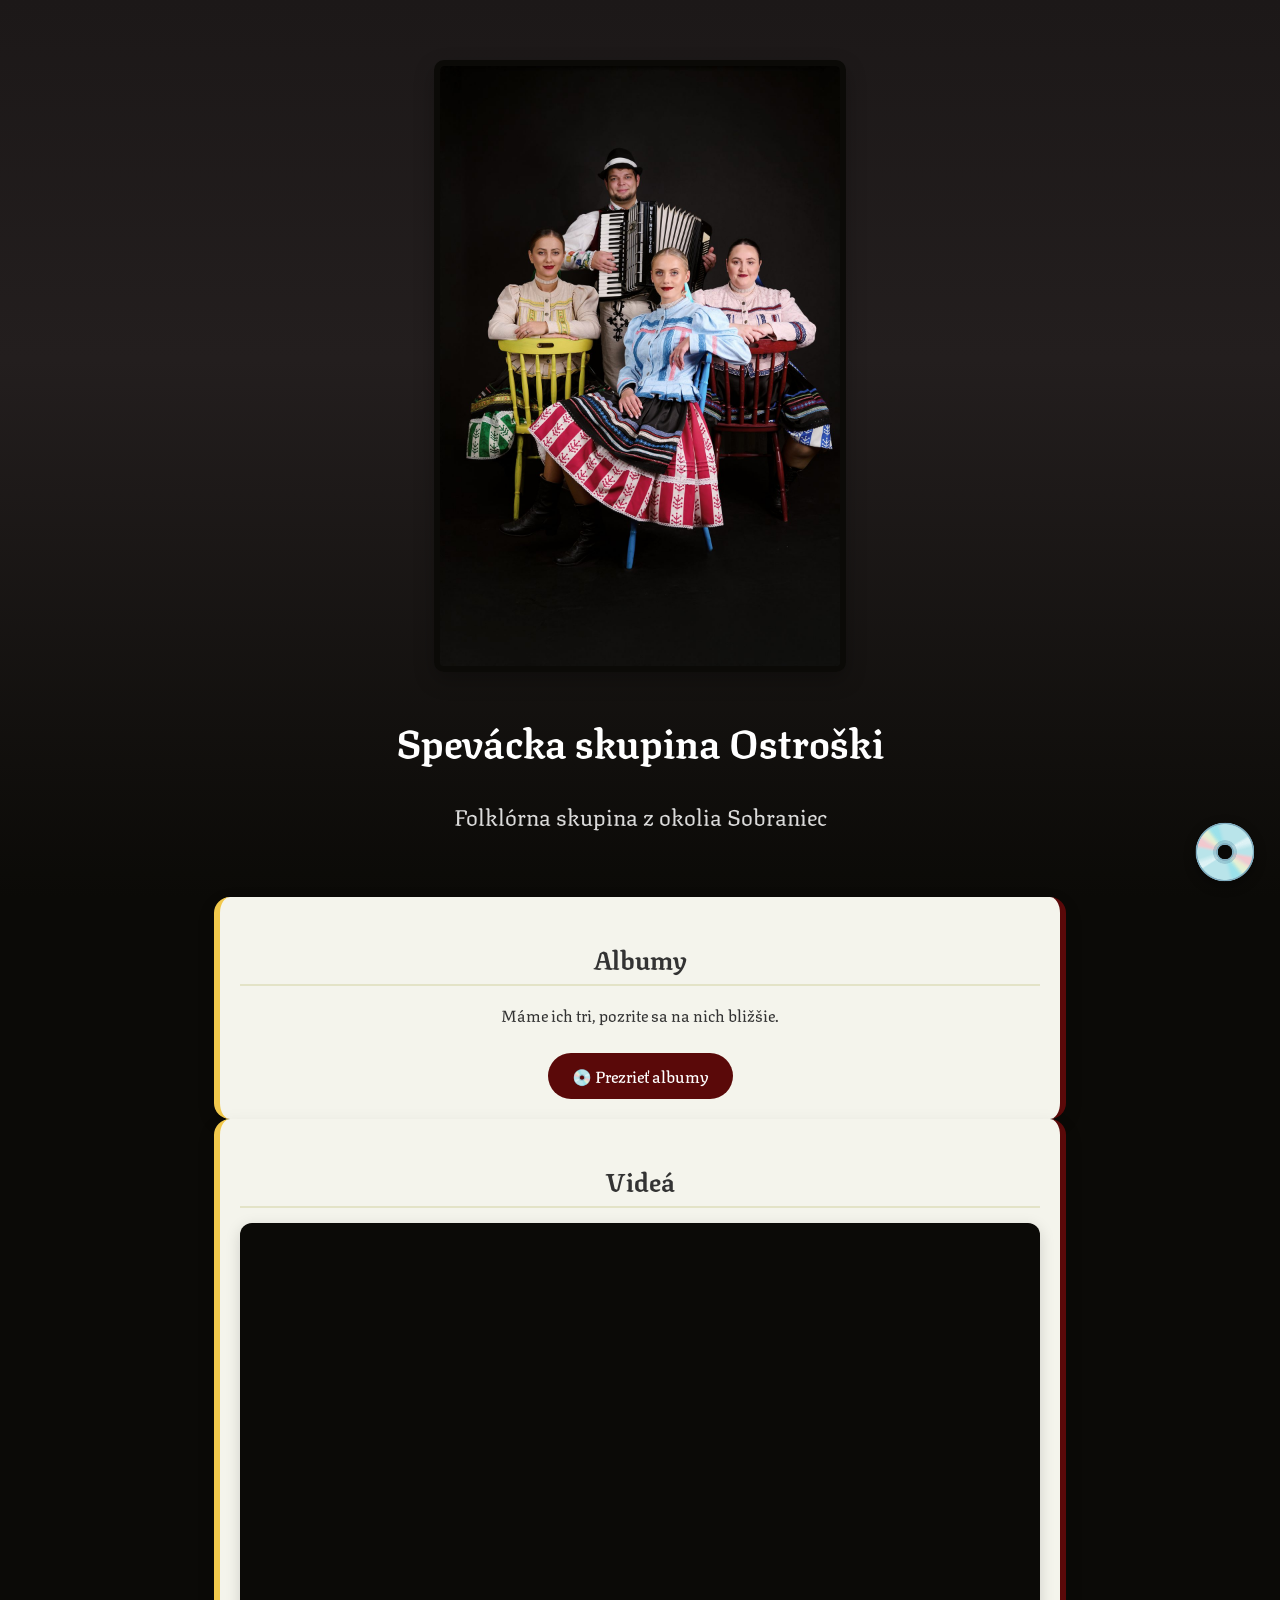
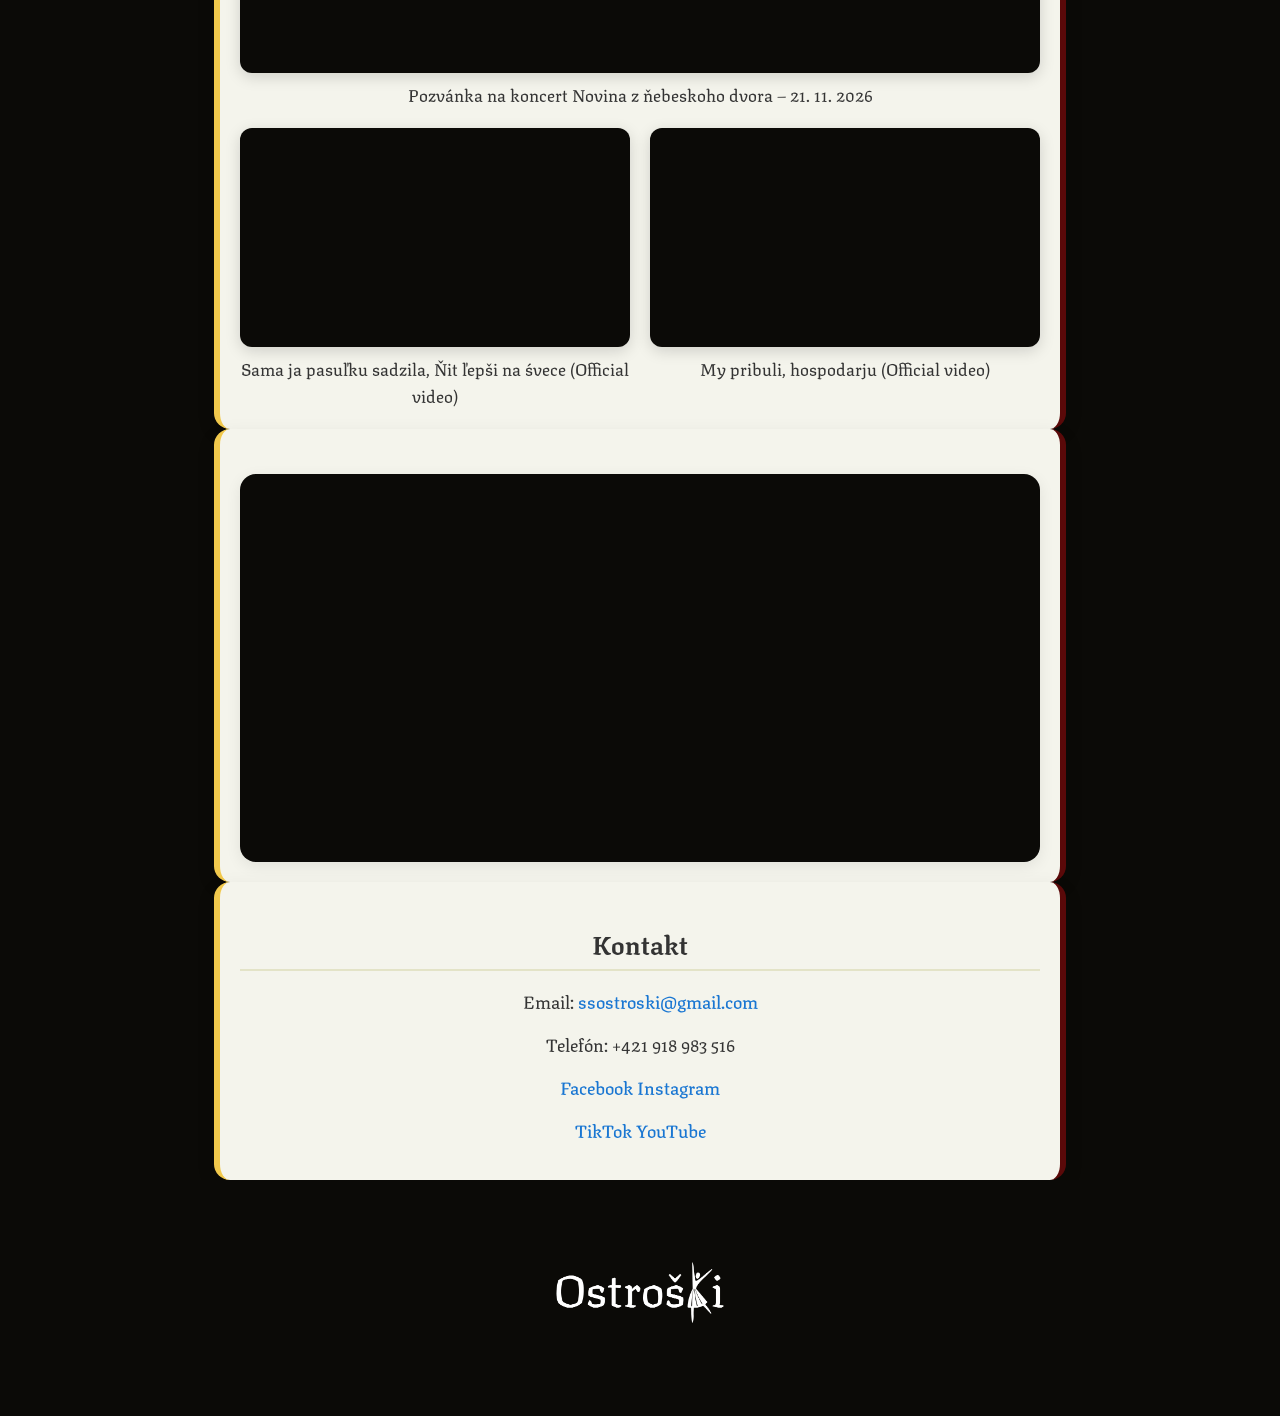
<file: index.html>
<!DOCTYPE html>
<html lang="en">

<head>
    <meta charset="UTF-8">
    <meta name="viewport" content="width=device-width, initial-scale=1.0">
    <meta name="description" content="Official website of Spevácka skupina Ostroški, a folk music group from Slovakia.">
    <title>Spevácka skupina Ostroški</title>
    <link rel="stylesheet" href="styles.css">
    <script async src="https://tally.so/widgets/embed.js"></script>
</head>

<body>
    <header>
        <div class="container header-content">
            <img src="images/profile.jpg" alt="Spevácka skupina Ostroški Profile Photo" class="profile-photo">
            <h1>Spevácka skupina Ostroški</h1>
            <p>Folklórna skupina z okolia Sobraniec</p>
        </div>
    </header>

    <main>
        <section id="albums-link" class="container">
            <h2>Albumy</h2>
            <p>Máme ich tri, pozrite sa na nich bližšie.</p>
            <a class="button-link" href="albumy.html">💿 Prezrieť albumy</a>
        </section>
        <section id="videos" class="container">
            <h2>Videá</h2>
            <div class="video-grid">
                <figure class="video-item video-featured">
                    <div class="video-frame">
                        <iframe src="https://www.youtube-nocookie.com/embed/9UH-bLsERMo"
                            title="Pozvánka na koncert Novina z ňebeskoho dvora 21. 11. 2026" loading="lazy"
                            allowfullscreen referrerpolicy="strict-origin-when-cross-origin"
                            allow="accelerometer; encrypted-media; gyroscope; picture-in-picture"></iframe>
                    </div>
                    <figcaption>Pozvánka na koncert Novina z ňebeskoho dvora – 21. 11. 2026</figcaption>
                </figure>
                <figure class="video-item">
                    <div class="video-frame">
                        <iframe src="https://www.youtube-nocookie.com/embed/85S2YMyAN5Q"
                            title="Oficiálne video Speváckej skupiny Ostroški" loading="lazy" allowfullscreen
                            referrerpolicy="strict-origin-when-cross-origin"
                            allow="accelerometer; encrypted-media; gyroscope; picture-in-picture"></iframe>
                    </div>
                    <figcaption>Sama ja pasuľku sadzila, Ňit ľepši na śvece (Official video)</figcaption>
                </figure>
                <figure class="video-item">
                    <div class="video-frame">
                        <iframe src="https://www.youtube-nocookie.com/embed/8zAnqYMQ9qM"
                            title="Staršie vianočné video Speváckej skupiny Ostroški" loading="lazy" allowfullscreen
                            referrerpolicy="strict-origin-when-cross-origin"
                            allow="accelerometer; encrypted-media; gyroscope; picture-in-picture"></iframe>
                    </div>
                    <figcaption>My pribuli, hospodarju (Official video)</figcaption>
                </figure>
            </div>
        </section>
        <section id="spotify" class="container">
            <div class="spotify-embed">
                <iframe data-testid="embed-iframe" style="border-radius:12px"
                    src="https://open.spotify.com/embed/artist/2Z5JbWBkMfXVo262PdVGK5?utm_source=generator&theme=0"
                    width="100%" height="352" frameborder="0" allowfullscreen
                    allow="autoplay; clipboard-write; encrypted-media; fullscreen; picture-in-picture" loading="lazy">
                </iframe>
            </div>
        </section>
        <section id="contact" class="container">
            <h2>Kontakt</h2>
            <ul>
                <li>Email: <a href="mailto:ssostroski@gmail.com">ssostroski@gmail.com</a></li>
                <li>Telefón: +421 918 983 516</li>
                <li><a href="https://facebook.com/ssostroski" target="_blank">Facebook </a>
                    <a href="https://instagram.com/ss_ostroski" target="_blank">Instagram</a>
                </li>
                <li><a href="https://tiktok.com/@ssostroski" target="_blank">TikTok </a>
                    <a href="https://youtube.com/c/spevackaskupinaostroski" target="_blank">YouTube</a>
                </li>
            </ul>
            <button class="tally-button" aria-label="Objednať CD" title="Objednať CD" data-tally-open="OQlZyM"
                data-tally-width="450" data-tally-overlay="1" data-tally-emoji-text="💿"
                data-tally-emoji-animation="tada">💿</button>
        </section>

    </main>

    <footer>
        <div class="container">
            <img src="images/logo.png" alt="Ostroški logo" class="logo">

        </div>
    </footer>
</body>

</html>
</file>
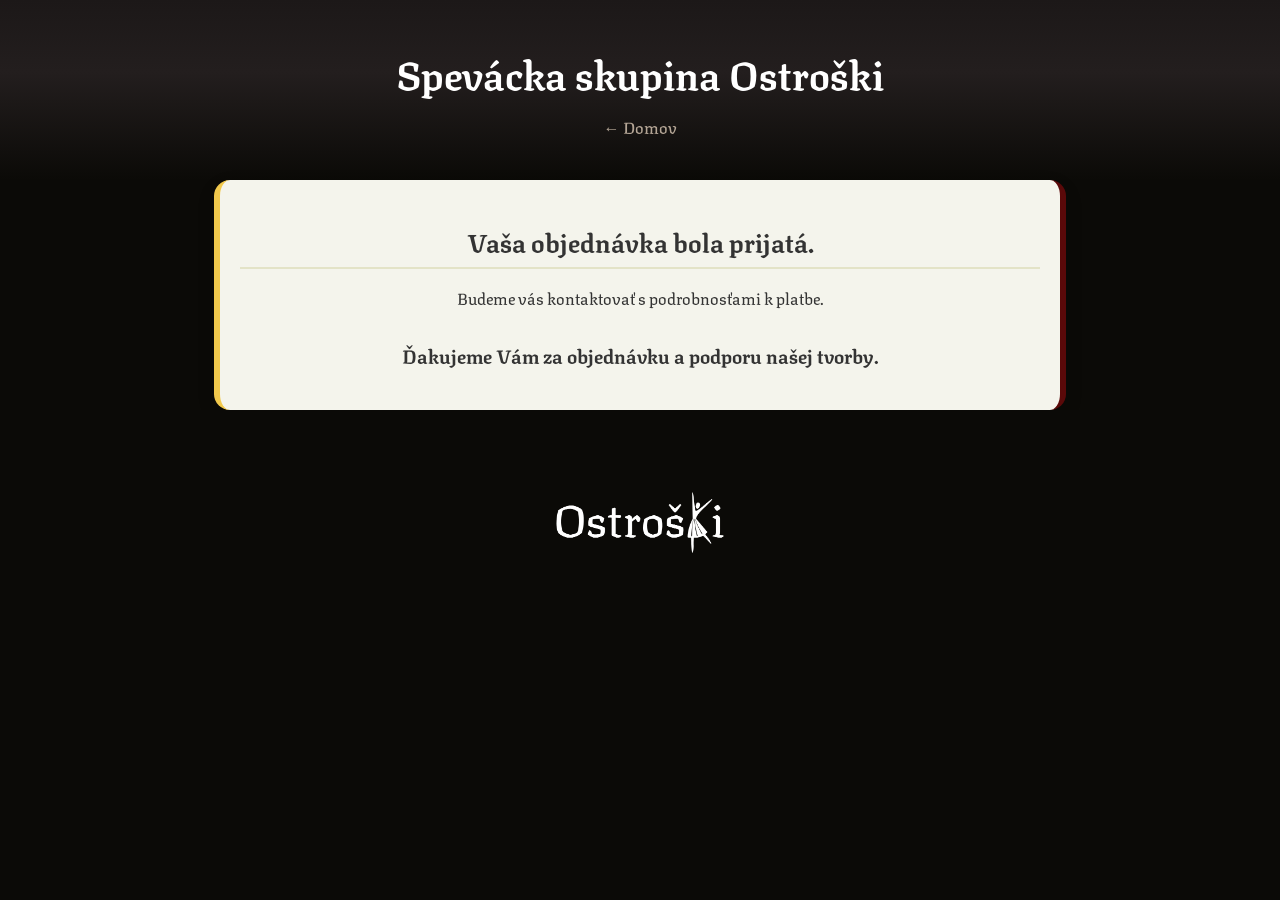
<file: orders/index.html>
<!DOCTYPE html>
<html lang="sk">

<head>
    <meta charset="UTF-8">
    <meta name="viewport" content="width=device-width, initial-scale=1.0">
    <meta name="robots" content="noindex, nofollow">
    <meta name="referrer" content="no-referrer">
    <title>Objednávka prijatá | Ostroški</title>
    <link rel="stylesheet" href="../styles.css">
    <style>
        .order-total {
            font-size: 2.2em;
            font-weight: 700;
            margin: 10px 0 20px;
            color: var(--accent-red);
        }

        /* Payment instructions (up-front payment): both boxes share the same width, padding and type size */
        .order-payment {
            display: flex;
            flex-direction: column;
            align-items: center;
            gap: 12px;
            margin: 20px 0;
        }

        .order-payment[hidden] {
            display: none;
        }

        .order-box {
            box-sizing: border-box;
            width: 100%;
            max-width: 460px;
            margin: 0;
            padding: 14px 20px;
            border-radius: 10px;
            text-align: center;
            word-break: break-word;
        }

        .order-box-label {
            display: block;
            margin-bottom: 4px;
            font-size: 0.8em;
            text-transform: uppercase;
            letter-spacing: 0.08em;
            opacity: 0.75;
        }

        .order-box-value {
            display: block;
            font-size: 1.2em;
            font-weight: 700;
        }

        .order-iban {
            background: var(--accent-dark);
            color: #fff;
        }

        .order-iban .order-box-value {
            letter-spacing: 0.04em;
            user-select: all;
        }

        .order-name-note {
            background: var(--accent-yellow);
            color: var(--accent-dark);
        }

        .order-note {
            margin: 0 0 20px;
        }

        .order-thanks {
            margin-top: 30px;
            font-size: 1.2em;
            font-weight: 700;
        }
    </style>
</head>

<body>
    <header class="page-header">
        <div class="container header-content">
            <h1>Spevácka skupina Ostroški</h1>
            <a class="back-link" href="../index.html">&larr; Domov</a>
        </div>
    </header>

    <main>
        <section id="order" class="container" aria-live="polite">
            <h2 id="order-title">Vaša objednávka bola prijatá.</h2>
            <p>Celková suma:</p>
            <p class="order-total" id="order-total"></p>
            <p id="order-message"></p>
            <div class="order-payment" id="order-payment" hidden>
                <p class="order-box order-iban">
                    <span class="order-box-label">IBAN</span>
                    <span class="order-box-value">SK86 0900 0000 0051 5604 3931</span>
                </p>
                <p class="order-box order-name-note">
                    <span class="order-box-label">Dôležité</span>
                    <span class="order-box-value">Do poznámky k platbe uveďte Vaše meno.</span>
                </p>
            </div>
            <p class="order-note" id="order-note"></p>
            <noscript>
                <p>Vaša objednávka bola prijatá. Ak sa vám nezobrazuje celková suma, zapnite si prosím JavaScript
                    alebo nás kontaktujte na ssostroski@gmail.com.</p>
            </noscript>
            <p class="order-thanks">Ďakujeme Vám za objednávku a podporu našej tvorby.</p>
        </section>
    </main>

    <footer>
        <div class="container">
            <img src="../images/logo.png" alt="Ostroški logo" class="logo">
        </div>
    </footer>

    <script>
        // Landing page for Tally redirect:
        //   /orders/?total=@total&payment=@payment
        // total   - price, e.g. 12, 12.5 or 12,50
        // payment - answer of the payment-method question; anything containing "dobierk" means cash on delivery,
        //           anything containing "vopred", "prevod" or "ucet" means up-front bank transfer.
        // If payment is missing or unknown, a neutral confirmation without payment instructions is shown.
        (function () {
            var params = new URLSearchParams(location.search);

            function parseTotal(raw) {
                if (raw === null) return null;
                var s = raw.replace(/[\s\u00a0]/g, '').replace(/€|eur/gi, '').replace(',', '.');
                if (!/^\d{1,6}(\.\d{1,2})?$/.test(s)) return null;
                var n = Number(s);
                return n > 0 ? n : null;
            }

            function parsePayment(raw) {
                if (raw === null) return null;
                var s = raw.normalize('NFD').replace(/[\u0300-\u036f]/g, '').toLowerCase();
                if (s.indexOf('dobierk') !== -1) return 'dobierka';
                if (/vopred|prevod|ucet/.test(s)) return 'vopred';
                return null;
            }

            var total = parseTotal(params.get('total'));
            var payment = parsePayment(params.get('payment'));

            var totalEl = document.getElementById('order-total');
            var messageEl = document.getElementById('order-message');
            var noteEl = document.getElementById('order-note');

            if (total === null) {
                totalEl.parentNode.removeChild(totalEl.previousElementSibling);
                totalEl.parentNode.removeChild(totalEl);
                messageEl.textContent = 'Budeme vás kontaktovať s podrobnosťami k platbe.';
                return;
            }

            var amount = new Intl.NumberFormat('sk-SK', { style: 'currency', currency: 'EUR' }).format(total);
            totalEl.textContent = amount;

            if (payment === 'vopred') {
                messageEl.textContent = 'Pošlite prosím sumu ' + amount + ' na účet:';
                document.getElementById('order-payment').hidden = false;
                noteEl.textContent = 'Zásielku odošleme po prijatí platby.';
            } else if (payment === 'dobierka') {
                messageEl.textContent = 'Sumu ' + amount + ' uhradíte pri prevzatí zásielky (dobierka).';
            } else {
                messageEl.textContent = 'Budeme vás kontaktovať s podrobnosťami k platbe.';
            }
        })();
    </script>
</body>

</html>
</file>
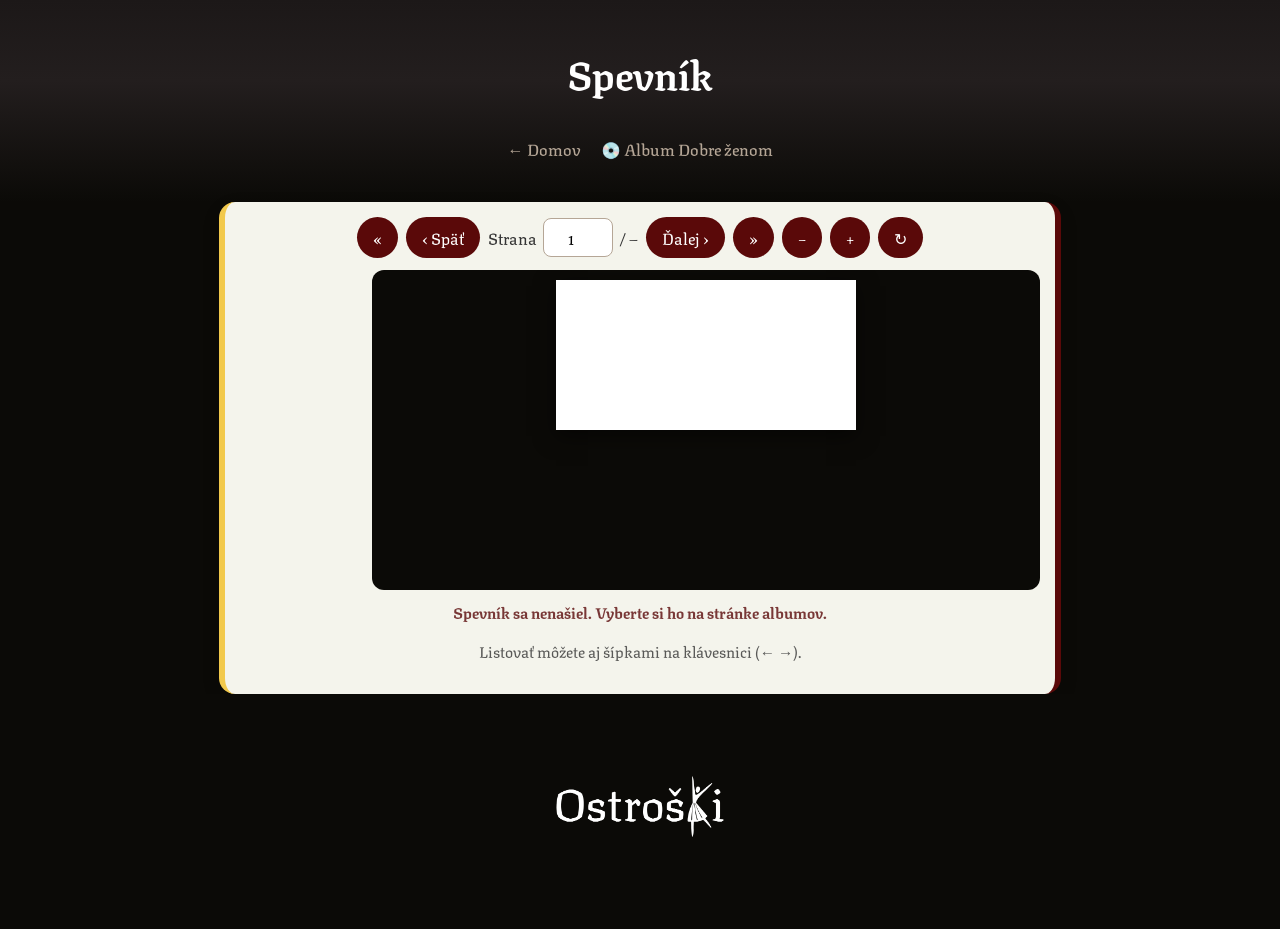
<file: spevnik.html>
<!DOCTYPE html>
<html lang="sk">

<head>
    <meta charset="UTF-8">
    <meta name="viewport" content="width=device-width, initial-scale=1.0">
    <meta name="description" content="Interaktívny spevník - Spevácka skupina Ostroški.">
    <title>Spevník | Ostroški</title>
    <link rel="stylesheet" href="styles.css">
    <style>
        .ebook-header-links {
            display: flex;
            justify-content: center;
            gap: 20px;
            flex-wrap: wrap;
        }

        #ebook {
            padding: 15px;
        }

        .ebook-toolbar {
            display: flex;
            align-items: center;
            justify-content: center;
            gap: 8px;
            flex-wrap: wrap;
            margin-bottom: 12px;
        }

        .ebook-toolbar button {
            padding: 8px 16px;
            background: var(--accent-red);
            color: #fff;
            border: none;
            border-radius: 999px;
            font-family: inherit;
            font-size: 1em;
            font-weight: 400;
            cursor: pointer;
        }

        .ebook-toolbar button:hover:not(:disabled) {
            background: var(--accent-dark);
            text-decoration: none;
        }

        .ebook-toolbar button:disabled {
            opacity: 0.35;
            cursor: default;
        }

        .ebook-toolbar button:focus-visible,
        .ebook-toolbar input:focus-visible {
            outline: 2px solid var(--accent-blue);
            outline-offset: 2px;
        }

        .page-indicator {
            display: inline-flex;
            align-items: center;
            gap: 6px;
        }

        .page-indicator input {
            width: 3.5em;
            padding: 6px;
            font-family: inherit;
            font-size: 1em;
            text-align: center;
            border: 1px solid var(--accent-taupe);
            border-radius: 8px;
        }

        .ebook-layout {
            display: grid;
            grid-template-columns: 120px 1fr;
            gap: 12px;
            align-items: start;
        }

        .ebook-thumbs {
            display: flex;
            flex-direction: column;
            gap: 8px;
            max-height: 75vh;
            overflow-y: auto;
            padding-right: 4px;
        }

        .thumb {
            display: flex;
            flex-direction: column;
            flex-shrink: 0;
            align-items: center;
            padding: 4px;
            background: none;
            border: 2px solid transparent;
            border-radius: 6px;
            font-family: inherit;
            font-size: 0.8em;
            cursor: pointer;
            color: #333;
            min-height: 60px;
        }

        .thumb canvas {
            flex-shrink: 0;
            width: 100%;
            height: auto;
            background: #fff;
            box-shadow: 0 2px 6px rgba(0, 0, 0, 0.25);
        }

        .thumb.active {
            border-color: var(--accent-red);
        }

        .ebook-stage {
            background: var(--accent-dark);
            border-radius: 12px;
            padding: 10px;
            min-height: 300px;
            display: flex;
            justify-content: center;
            align-items: flex-start;
            overflow: auto;
            max-height: 80vh;
        }

        #page-canvas {
            display: block;
            background: #fff;
            box-shadow: 0 6px 20px rgba(0, 0, 0, 0.5);
            transition: opacity 0.15s ease;
        }

        #page-canvas.loading {
            opacity: 0.4;
        }

        .ebook-status {
            margin-top: 10px;
            font-size: 0.95em;
            opacity: 0.8;
        }

        .ebook-error {
            color: var(--accent-red);
            font-weight: 700;
        }

        @media (max-width: 700px) {
            .ebook-layout {
                grid-template-columns: 1fr;
            }

            .ebook-thumbs {
                flex-direction: row;
                max-height: none;
                overflow-x: auto;
                overflow-y: hidden;
                padding: 0 0 6px;
                order: 2;
            }

            .thumb {
                flex: 0 0 80px;
            }
        }
    </style>
</head>

<body>
    <header class="page-header">
        <div class="container header-content">
            <h1>Spevník</h1>
            <p id="album-title"></p>
            <div class="ebook-header-links">
                <a class="back-link" href="index.html">&larr; Domov</a>
                <a class="back-link" href="albumy.html#album-2">💿 Album Dobre ženom</a>
            </div>
        </div>
    </header>

    <main>
        <section id="ebook" class="container">
            <div class="ebook-toolbar" role="toolbar" aria-label="Ovládanie spevníka">
                <button type="button" id="btn-first" aria-label="Prvá strana">&laquo;</button>
                <button type="button" id="btn-prev" aria-label="Predchádzajúca strana">&lsaquo; Späť</button>
                <span class="page-indicator">
                    <label for="page-input">Strana</label>
                    <input type="number" id="page-input" min="1" value="1" inputmode="numeric">
                    <span>/ <span id="page-count">–</span></span>
                </span>
                <button type="button" id="btn-next" aria-label="Nasledujúca strana">Ďalej &rsaquo;</button>
                <button type="button" id="btn-last" aria-label="Posledná strana">&raquo;</button>
                <button type="button" id="btn-zoom-out" aria-label="Oddialiť">&minus;</button>
                <button type="button" id="btn-zoom-in" aria-label="Priblížiť">+</button>
                <button type="button" id="btn-fit" aria-label="Obnoviť priblíženie" title="Obnoviť priblíženie">&#8635;</button>
            </div>

            <div class="ebook-layout">
                <nav class="ebook-thumbs" id="thumbs" aria-label="Miniatúry strán"></nav>
                <div class="ebook-stage" id="stage">
                    <canvas id="page-canvas" aria-label="Strana spevníka"></canvas>
                </div>
            </div>
            <p class="ebook-status" id="status" role="status" aria-live="polite">Načítavam spevník…</p>
            <p class="ebook-status">Listovať môžete aj šípkami na klávesnici (&larr; &rarr;).</p>
        </section>
    </main>

    <footer>
        <div class="container">
            <img src="images/logo.png" alt="Ostroški logo" class="logo">
        </div>
    </footer>

    <script type="module">
        import * as pdfjsLib from './vendor/pdfjs/pdf.min.mjs';

        pdfjsLib.GlobalWorkerOptions.workerSrc = './vendor/pdfjs/pdf.worker.min.mjs';

        // Songbooks selectable via spevnik.html?album=<key>. Only keys listed here are accepted.
        const SONGBOOKS = {
            // hide: original view numbers (1-based, halves counted separately) to skip, e.g. blank pages
            'dobre-zenom': { title: 'Dobre ženom', pdf: 'pdf/Spevnik_dobre_zenom.pdf', hide: [2, 23] },
            'novina': { title: 'Novina z ňebeskoho dvora', pdf: 'pdf/Spevnik_novina_z_nebeskoho_dvora.pdf' }
        };
        const albumKey = new URLSearchParams(location.search).get('album');
        const songbook = Object.hasOwn(SONGBOOKS, albumKey) ? SONGBOOKS[albumKey] : null;

        const canvas = document.getElementById('page-canvas');
        const stage = document.getElementById('stage');
        const thumbs = document.getElementById('thumbs');
        const status = document.getElementById('status');
        const pageInput = document.getElementById('page-input');
        const pageCount = document.getElementById('page-count');
        const btn = id => document.getElementById(id);

        let pdf = null;
        let views = []; // { pageNum, half: null | 0 | 1, w, h } - w/h in PDF units at scale 1
        let current = 1; // 1-based index into views
        let zoom = 1; // multiplier on top of "fit to width"
        let renderTask = null;
        let renderToken = 0;

        // Spreads (landscape pages) are shown as two halves; the first and last page stay whole.
        // Views listed in `hide` are dropped, so the remaining views are renumbered continuously.
        async function buildViews(hide = []) {
            views = [];
            for (let n = 1; n <= pdf.numPages; n++) {
                const base = (await pdf.getPage(n)).getViewport({ scale: 1 });
                const split = n > 1 && n < pdf.numPages && base.width > base.height;
                if (split) {
                    views.push({ pageNum: n, half: 0, w: base.width / 2, h: base.height });
                    views.push({ pageNum: n, half: 1, w: base.width / 2, h: base.height });
                } else {
                    views.push({ pageNum: n, half: null, w: base.width, h: base.height });
                }
            }
            views = views.filter((_, i) => !hide.includes(i + 1));
        }

        // Render one view into the given canvas at the given scale (device pixels per PDF unit).
        function renderView(view, page, targetCanvas, scale) {
            const viewport = page.getViewport({
                scale,
                offsetX: view.half === 1 ? -view.w * scale : 0
            });
            targetCanvas.width = Math.floor(view.w * scale);
            targetCanvas.height = Math.floor(view.h * scale);
            return page.render({ canvas: targetCanvas, canvasContext: targetCanvas.getContext('2d'), viewport });
        }

        function fitScale(view) {
            const available = Math.max(stage.clientWidth - 20, 200);
            return (available / view.w) * zoom;
        }

        async function renderPage() {
            const token = ++renderToken;
            if (renderTask) renderTask.cancel();
            canvas.classList.add('loading');
            const view = views[current - 1];
            const page = await pdf.getPage(view.pageNum);
            if (token !== renderToken) return;

            const scale = fitScale(view);
            const dpr = window.devicePixelRatio || 1;
            renderTask = renderView(view, page, canvas, scale * dpr);
            canvas.style.width = Math.floor(view.w * scale) + 'px';
            canvas.style.height = Math.floor(view.h * scale) + 'px';
            try {
                await renderTask.promise;
                if (token === renderToken) canvas.classList.remove('loading');
            } catch (e) {
                if (e?.name !== 'RenderingCancelledException') showError();
            }
        }

        function updateUi() {
            pageInput.value = current;
            btn('btn-first').disabled = btn('btn-prev').disabled = current <= 1;
            btn('btn-next').disabled = btn('btn-last').disabled = current >= views.length;
            thumbs.querySelectorAll('.thumb').forEach((t, i) => {
                const active = i + 1 === current;
                t.classList.toggle('active', active);
                if (active) t.setAttribute('aria-current', 'page'); else t.removeAttribute('aria-current');
            });
            const active = thumbs.querySelector('.thumb.active');
            if (active) active.scrollIntoView({ block: 'nearest', inline: 'nearest' });
            history.replaceState(null, '', '#strana-' + current);
        }

        function goTo(n) {
            n = Math.min(Math.max(parseInt(n, 10) || 1, 1), views.length);
            current = n;
            updateUi();
            renderPage();
        }

        function showError() {
            status.textContent = 'Spevník sa nepodarilo načítať. Skúste stránku obnoviť.';
            status.classList.add('ebook-error');
        }

        // One thumbnail per view (half page); each canvas gets the view's full height.
        async function buildThumbnails() {
            const observer = new IntersectionObserver(async entries => {
                for (const entry of entries) {
                    if (!entry.isIntersecting) continue;
                    observer.unobserve(entry.target);
                    const view = views[Number(entry.target.dataset.page) - 1];
                    const page = await pdf.getPage(view.pageNum);
                    const c = entry.target.querySelector('canvas');
                    await renderView(view, page, c, 140 / view.w).promise;
                }
            }, { root: null, rootMargin: '200px' });

            for (let i = 1; i <= views.length; i++) {
                const b = document.createElement('button');
                b.type = 'button';
                b.className = 'thumb';
                b.dataset.page = i;
                b.setAttribute('aria-label', 'Prejsť na stranu ' + i);
                const c = document.createElement('canvas');
                c.style.aspectRatio = views[i - 1].w + ' / ' + views[i - 1].h;
                b.append(c, document.createTextNode(String(i)));
                b.addEventListener('click', () => goTo(i));
                thumbs.append(b);
                observer.observe(b);
            }
        }

        function initialPage() {
            const m = /^#strana-(\d+)$/.exec(location.hash);
            return m ? Number(m[1]) : 1;
        }

        btn('btn-first').addEventListener('click', () => goTo(1));
        btn('btn-prev').addEventListener('click', () => goTo(current - 1));
        btn('btn-next').addEventListener('click', () => goTo(current + 1));
        btn('btn-last').addEventListener('click', () => goTo(views.length));
        btn('btn-zoom-in').addEventListener('click', () => { zoom = Math.min(zoom + 0.25, 3); renderPage(); });
        btn('btn-zoom-out').addEventListener('click', () => { zoom = Math.max(zoom - 0.25, 0.5); renderPage(); });
        btn('btn-fit').addEventListener('click', () => { zoom = 1; renderPage(); });
        pageInput.addEventListener('change', () => goTo(pageInput.value));
        document.addEventListener('keydown', e => {
            if (!pdf || e.target === pageInput) return;
            if (e.key === 'ArrowRight') goTo(current + 1);
            if (e.key === 'ArrowLeft') goTo(current - 1);
        });

        let resizeTimer;
        window.addEventListener('resize', () => {
            clearTimeout(resizeTimer);
            resizeTimer = setTimeout(() => pdf && renderPage(), 150);
        });

        if (!songbook) {
            status.textContent = 'Spevník sa nenašiel. Vyberte si ho na stránke albumov.';
            status.classList.add('ebook-error');
        } else try {
            document.getElementById('album-title').textContent = songbook.title;
            document.title = 'Spevník | ' + songbook.title + ' | Ostroški';
            pdf = await pdfjsLib.getDocument({ url: songbook.pdf, standardFontDataUrl: './vendor/pdfjs/standard_fonts/' }).promise;
            await buildViews(songbook.hide);
            pageCount.textContent = views.length;
            pageInput.max = views.length;
            status.textContent = '';
            await buildThumbnails();
            goTo(initialPage());
        } catch (e) {
            showError();
        }
    </script>
</body>

</html>
</file>
<file: styles.css>
@font-face {
    font-family: 'Texturina';
    src: url('fonts/Texturina-VariableFont_opsz,wght.ttf') format('truetype');
}

:root {
    --accent-red: #5a0909;
    --accent-blue: #1976d2;
    --accent-yellow: #f2c94c;
    --accent-dark: #0b0a07;
    --accent-cream: #f4f4ec;
    --accent-taupe: #b5a696
}

body {
    font-family: 'Texturina', Arial, sans-serif;
    margin: 0;
    padding: 0;
    background-color: #0b0a07;
    color: #333;
    line-height: 1.6;
}

header {
    text-align: center;
    padding: 20px;
    color: white;
    background: linear-gradient(to top,
        #0b0a07,
        #231e1e 60%,
        #1c1818
    );
}


.logo {
    height: 170px;
}

header h1 {
    margin-top: 10px;
    font-size: 2.5em;
}

h2 {
    margin-bottom: 15px;
    font-size: 1.6em;
    border-bottom: 2px solid #e3e3c7;
    padding-bottom: 5px;
}

header p {
    margin-top: 10px;
    font-size: 1.4em;
    opacity: 0.85; /* softer look */
}

section {
    background: var(--accent-cream);
    margin-top: 25px;
    padding: 25px;
    border-radius: 16px;
    box-shadow: 0 6px 20px rgba(0,0,0,0.08);

    border-left: 6px solid var(--accent-yellow);
    border-right: 6px solid var(--accent-red);

}

.profile-photo {
    max-width: 100%;
    width: 400px;
    height: auto;
    border-radius: 10px;
    object-fit: cover;
    margin: 20px 0;
    border: 6px solid #0b0a07;
    box-shadow: 0 8px 20px rgba(0,0,0,0.25);
}

.right-corner-photo {
    max-width: 50%;
    width: 400px;
    height: auto;
    border-radius: 10px;
    object-fit: cover;
    margin: 20px 0;
    border: 6px solid #0b0a07;
    box-shadow: 0 8px 20px rgba(0,0,0,0.25);
        position: absolute;

    top: 10px;
    right: 10px;
    height: auto;
}

.container {
    max-width: 800px;
    margin: 0 auto;
    padding: 20px;
    text-align: center;
}

main ul {
    list-style: none;
    padding: 0;
}

main ul li {
    margin: 15px 0;
    font-size: 1.1em;
}

a {
    color: var(--accent-blue);
    text-decoration: none;
    font-weight: 500;
}

a:hover {
    text-decoration: underline;
}

.tally-button {
    position: fixed;
    bottom: 20px;
    right: 20px;
    z-index: 1000;
    background: none;
    border: none;
    padding: 0;
    font-size: 3.5rem;
    line-height: 1;
    cursor: pointer;
    filter: drop-shadow(0 4px 6px rgba(0, 0, 0, 0.4));
    transition: transform 0.2s ease;
}

.tally-button:hover {
    transform: scale(1.15);
}

footer {
    text-align: center;
    padding: 10px 0;
    background-color: #0b0a07;
    color: white;
    font-size: 0.9em;
}

.spotify-embed {
    margin-top: 25px;
    padding: 15px;
    background: var(--accent-dark);
    border-radius: 16px;
    box-shadow: 0 4px 15px rgba(0,0,0,0.08);
}

#spotify h2 {
    margin-bottom: 10px;
}

/* Home page link to albums */
.button-link {
    display: inline-block;
    margin-top: 10px;
    padding: 10px 24px;
    background: var(--accent-red);
    color: #fff;
    border-radius: 999px;
}

.album-meta .button-link {
    margin: 0 0 0 8px;
    padding: 9px 24px;
}

.button-link:hover {
    text-decoration: none;
    background: var(--accent-dark);
}

/* Videos */
.video-grid {
    display: grid;
    grid-template-columns: repeat(auto-fit, minmax(280px, 1fr));
    gap: 20px;
}

.video-item {
    margin: 0;
}

.video-featured {
    grid-column: 1 / -1;
}


.video-frame {
    position: relative;
    aspect-ratio: 16 / 9;
    background: var(--accent-dark);
    border-radius: 12px;
    overflow: hidden;
    box-shadow: 0 4px 15px rgba(0, 0, 0, 0.15);
}

.video-frame iframe {
    position: absolute;
    inset: 0;
    width: 100%;
    height: 100%;
    border: 0;
}

.video-item figcaption {
    margin-top: 8px;
    font-size: 1.05em;
}


/* Albums page */
.page-header h1 {
    margin: 0;
}

.back-link {
    display: inline-block;
    margin-top: 10px;
    color: var(--accent-taupe);
}

.album-radio {
    position: absolute;
    opacity: 0;
    pointer-events: none;
}

.album-selector {
    display: flex;
    justify-content: center;
    gap: 20px;
    margin-bottom: 25px;
}

.album-tab {
    display: flex;
    flex-direction: column;
    align-items: center;
    width: 140px;
    cursor: pointer;
    opacity: 0.6;
    border-bottom: 3px solid transparent;
    padding-bottom: 6px;
    transition: opacity 0.2s ease, transform 0.2s ease;
}

.album-tab:hover {
    opacity: 1;
}

.album-tab img {
    width: 100%;
    height: auto;
    border-radius: 10px;
}

.album-tab-title {
    margin-top: 6px;
    font-size: 0.95em;
}

#album-1:checked ~ .album-selector label[for="album-1"],
#album-2:checked ~ .album-selector label[for="album-2"],
#album-3:checked ~ .album-selector label[for="album-3"] {
    opacity: 1;
    transform: translateY(-3px);
    border-bottom-color: var(--accent-red);
}

#album-1:focus-visible ~ .album-selector label[for="album-1"],
#album-2:focus-visible ~ .album-selector label[for="album-2"],
#album-3:focus-visible ~ .album-selector label[for="album-3"] {
    outline: 2px solid var(--accent-blue);
    outline-offset: 2px;
}

.album-panel {
    display: none;
    text-align: left;
}

#album-1:checked ~ #panel-1,
#album-2:checked ~ #panel-2,
#album-3:checked ~ #panel-3 {
    display: block;
}

.cover-placeholder {
    display: flex;
    align-items: center;
    justify-content: center;
    width: 100%;
    aspect-ratio: 1;
    background: var(--accent-taupe);
    border-radius: 10px;
    font-size: 2.5rem;
}

.cover-large {
    font-size: 6rem;
}

.album-intro {
    display: grid;
    grid-template-columns: minmax(180px, 280px) 1fr;
    gap: 25px;
    align-items: start;
}

.album-intro img {
    width: 100%;
    height: auto;
    border-radius: 10px;
    box-shadow: 0 8px 20px rgba(0, 0, 0, 0.25);
}

.album-meta h2 {
    margin-top: 0;
}

.album-facts {
    opacity: 0.7;
    margin-top: 0;
}

.order-button {
    padding: 10px 24px;
    background: var(--accent-red);
    color: #fff;
    border: none;
    border-radius: 999px;
    font-family: inherit;
    font-size: 1em;
    cursor: pointer;
}

.order-button:hover {
    background: var(--accent-dark);
}

.album-panel h3 {
    margin: 30px 0 10px;
    border-bottom: 1px solid #e3e3c7;
    padding-bottom: 4px;
}

.tracklist {
    padding-left: 25px;
    margin: 0;
}

.tracklist li {
    padding: 4px 0;
}

.tracklist li::marker {
    color: var(--accent-red);
}

.track-title {
    display: inline-block;
    width: calc(100% - 4em);
}

.track-time {
    opacity: 0.7;
}

.photo-grid {
    display: grid;
    grid-template-columns: repeat(auto-fill, minmax(150px, 1fr));
    gap: 12px;
}

.photo-grid img {
    width: 100%;
    aspect-ratio: 4 / 3;
    object-fit: cover;
    border-radius: 8px;
}

.photo-button {
    width: 100%;
    padding: 0;
    border: none;
    background: none;
    cursor: zoom-in;
    display: block;
}

.photo-button:focus-visible {
    outline: 2px solid var(--accent-blue);
    outline-offset: 2px;
}

.photo-button img {
    display: block;
}

/* Photo lightbox */
.lightbox {
    width: 100vw;
    height: 100vh;
    max-width: none;
    max-height: none;
    margin: 0;
    padding: 0;
    border: none;
    background: rgba(11, 10, 7, 0.92);
    align-items: center;
    justify-content: center;
}

.lightbox[open] {
    display: flex;
}

.lightbox img {
    max-width: 90vw;
    max-height: 90vh;
    object-fit: contain;
    border-radius: 6px;
}

.lightbox button {
    position: absolute;
    background: rgba(0, 0, 0, 0.5);
    color: #fff;
    border: none;
    border-radius: 999px;
    font-family: inherit;
    cursor: pointer;
}

.lightbox button:hover {
    background: var(--accent-red);
}

.lightbox button:focus-visible {
    outline: 2px solid var(--accent-yellow);
    outline-offset: 2px;
}

.lightbox-close {
    top: 16px;
    right: 16px;
    width: 44px;
    height: 44px;
    font-size: 2rem;
    line-height: 1;
}

.lightbox-nav {
    top: 50%;
    transform: translateY(-50%);
    width: 48px;
    height: 48px;
    font-size: 2.2rem;
    line-height: 1;
}

.lightbox-prev {
    left: 16px;
}

.lightbox-next {
    right: 16px;
}

.photo-placeholder {
    display: flex;
    align-items: center;
    justify-content: center;
    aspect-ratio: 4 / 3;
    background: var(--accent-taupe);
    border-radius: 8px;
    font-size: 0.9em;
}

.album-info {
    display: grid;
    grid-template-columns: minmax(120px, 240px) 1fr;
    gap: 6px 20px;
    margin: 0;
}

.album-info dt {
    font-weight: 700;
}

.album-info dd {
    margin: 0;
}

/* Responsive Design */
@media (max-width: 600px) {
    .profile-photo {
        width: 100%;
        max-width: 325px;
    }

    .album-selector {
        gap: 8px;
    }

    .album-tab {
        width: 30%;
    }

    .album-intro {
        grid-template-columns: 1fr;
    }

    .photo-grid {
        grid-template-columns: repeat(2, 1fr);
    }

    .album-info {
        grid-template-columns: 1fr;
    }

}
</file>
